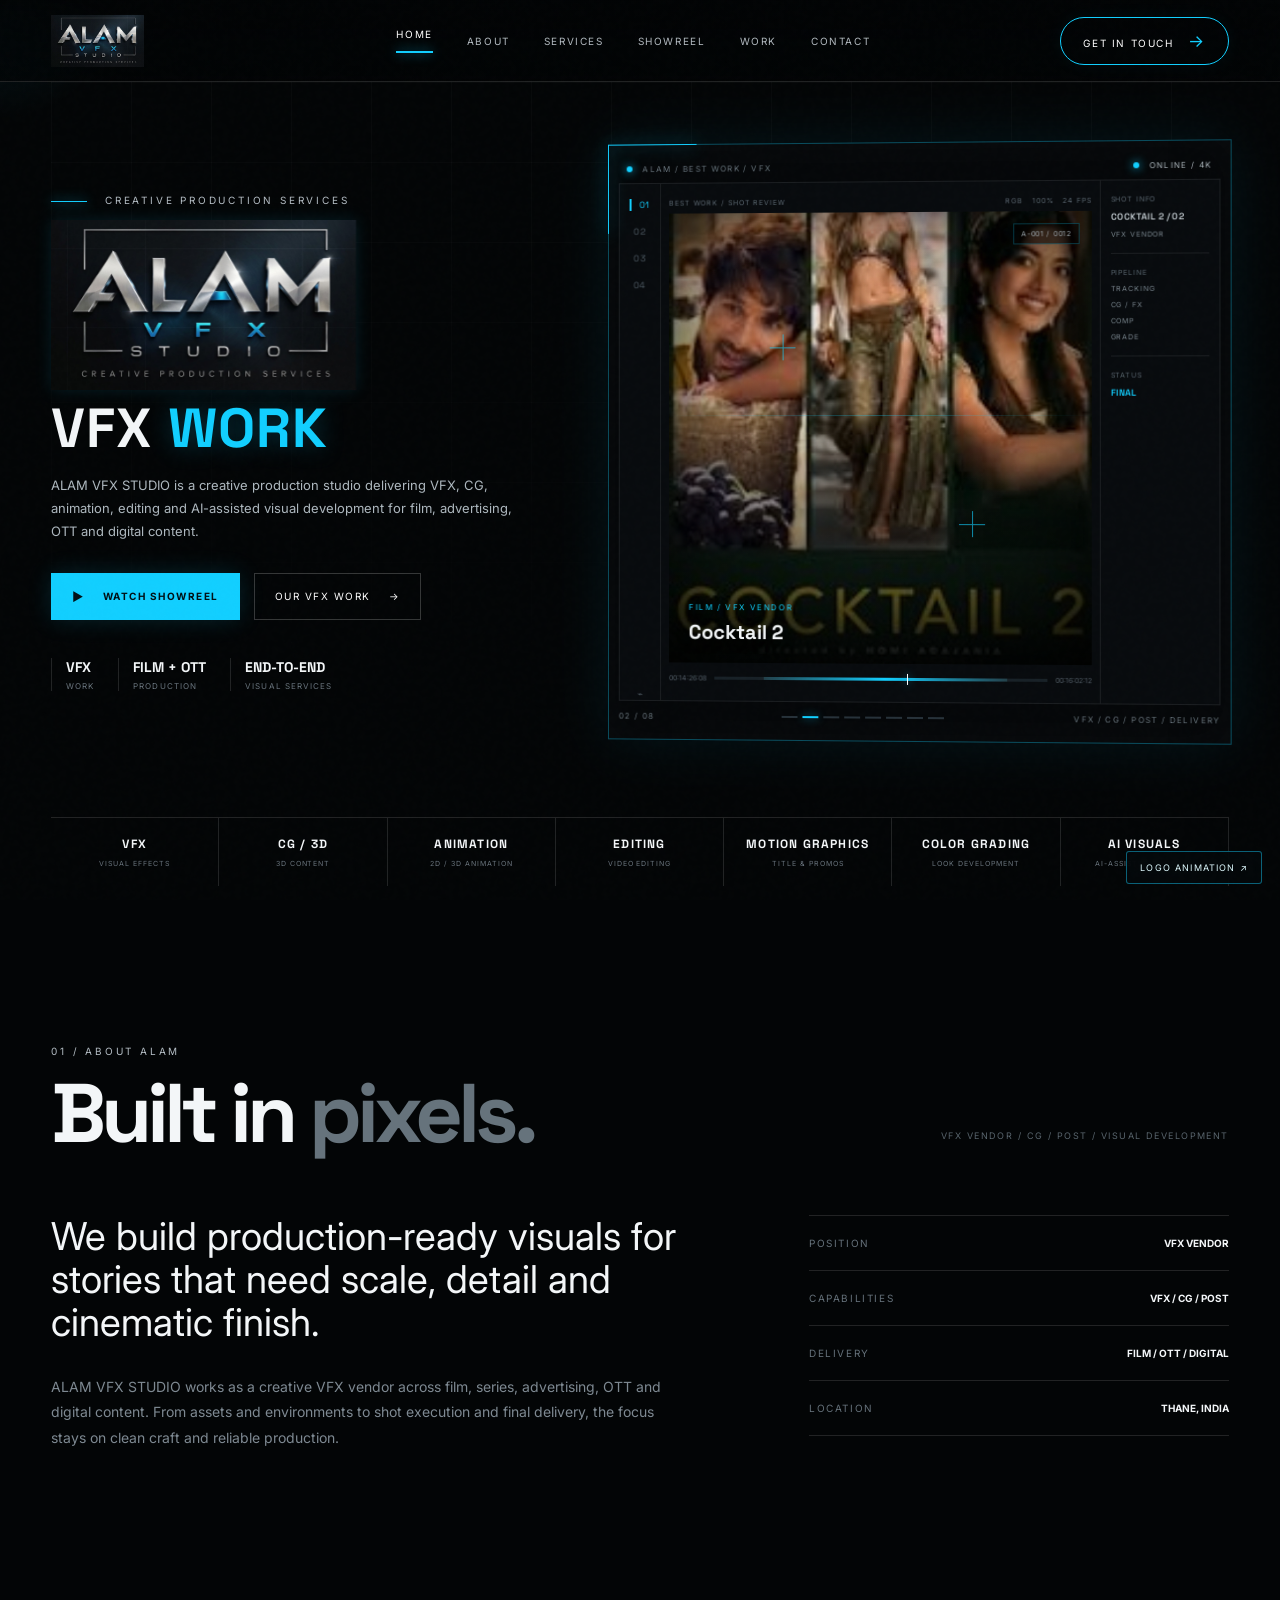
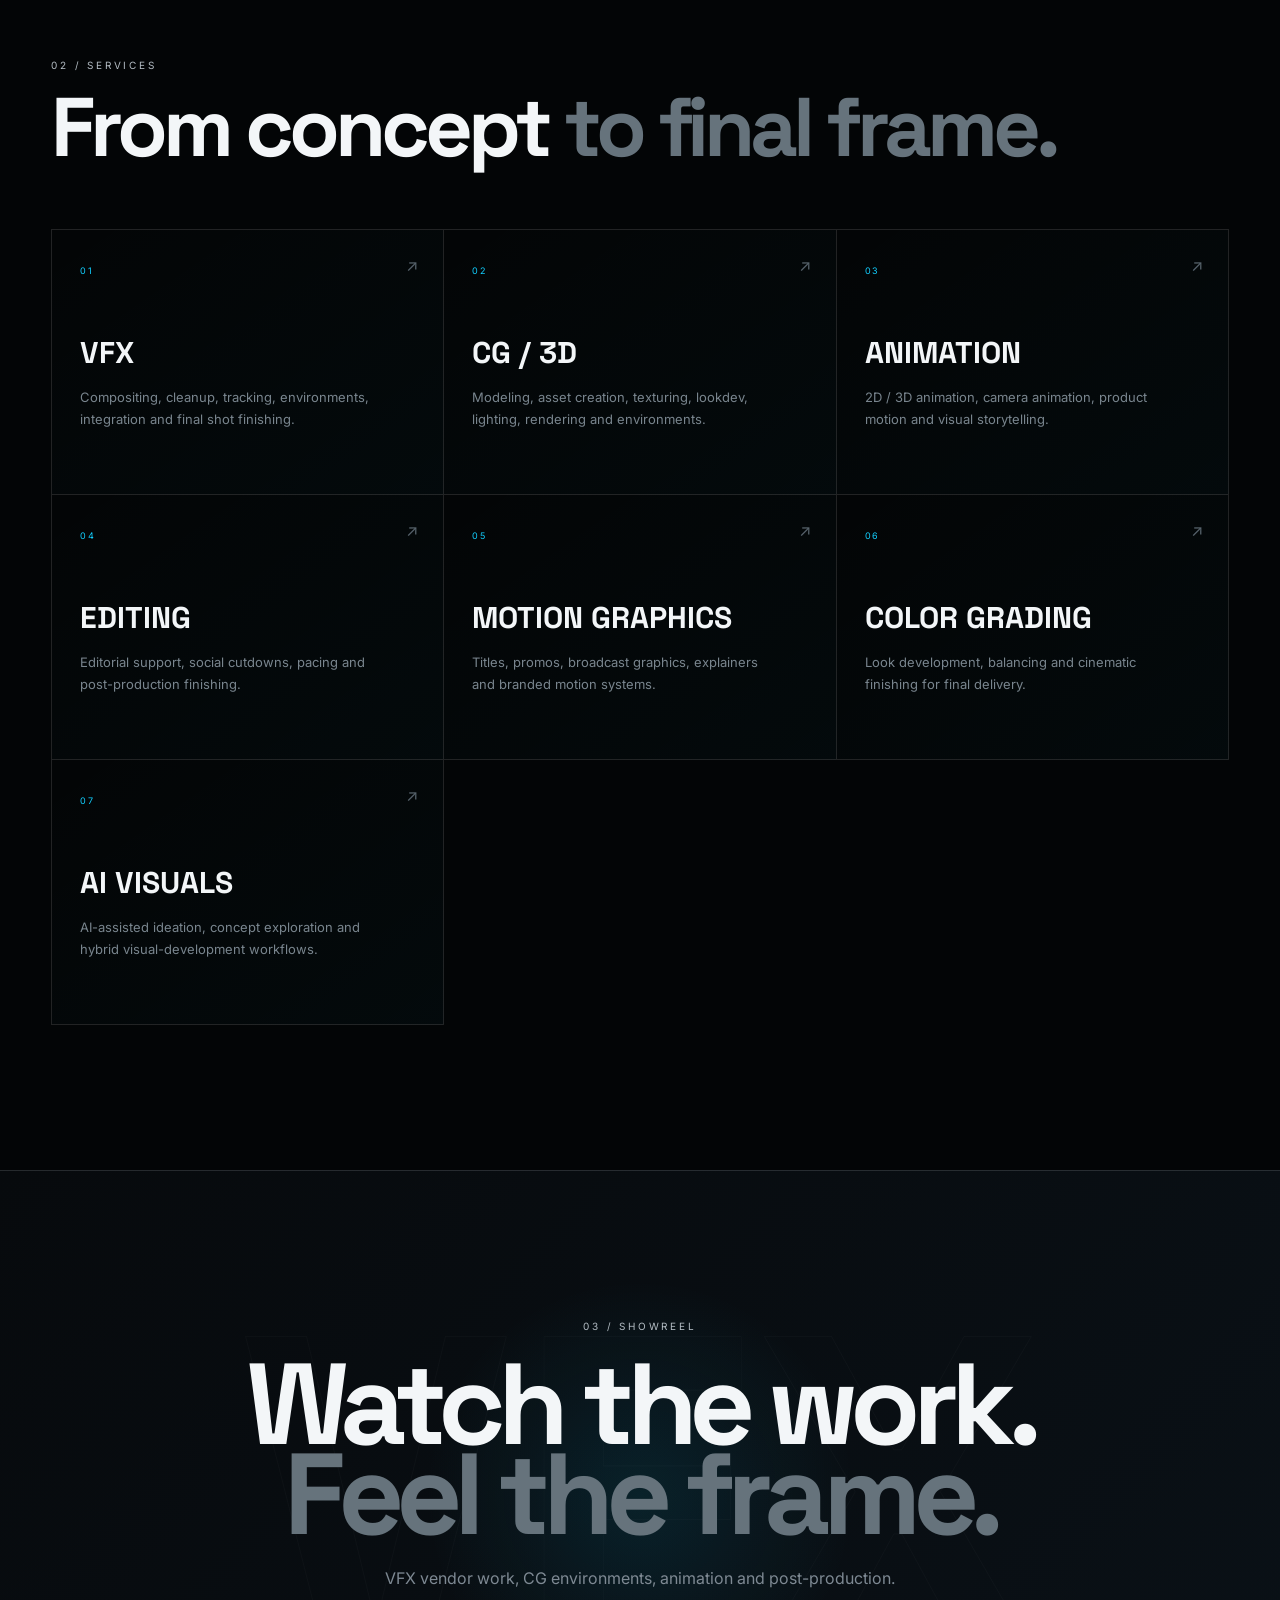
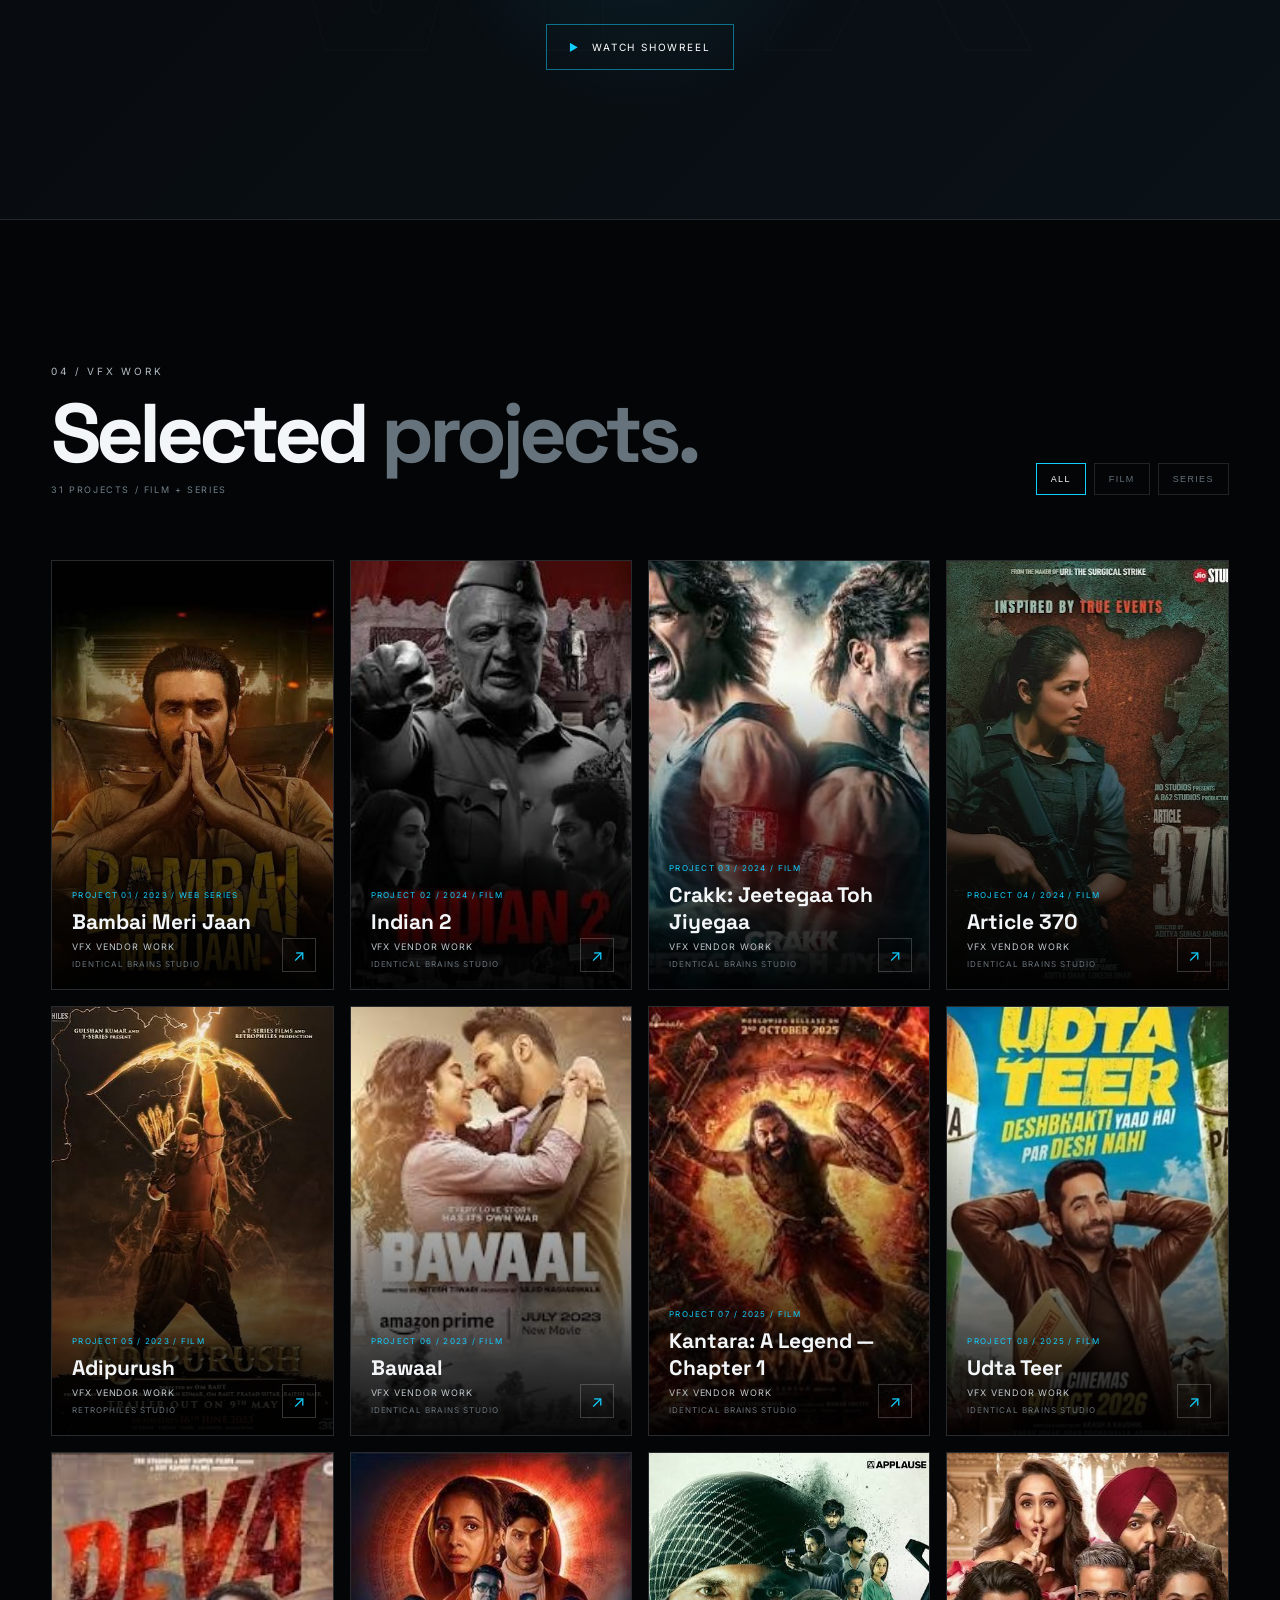
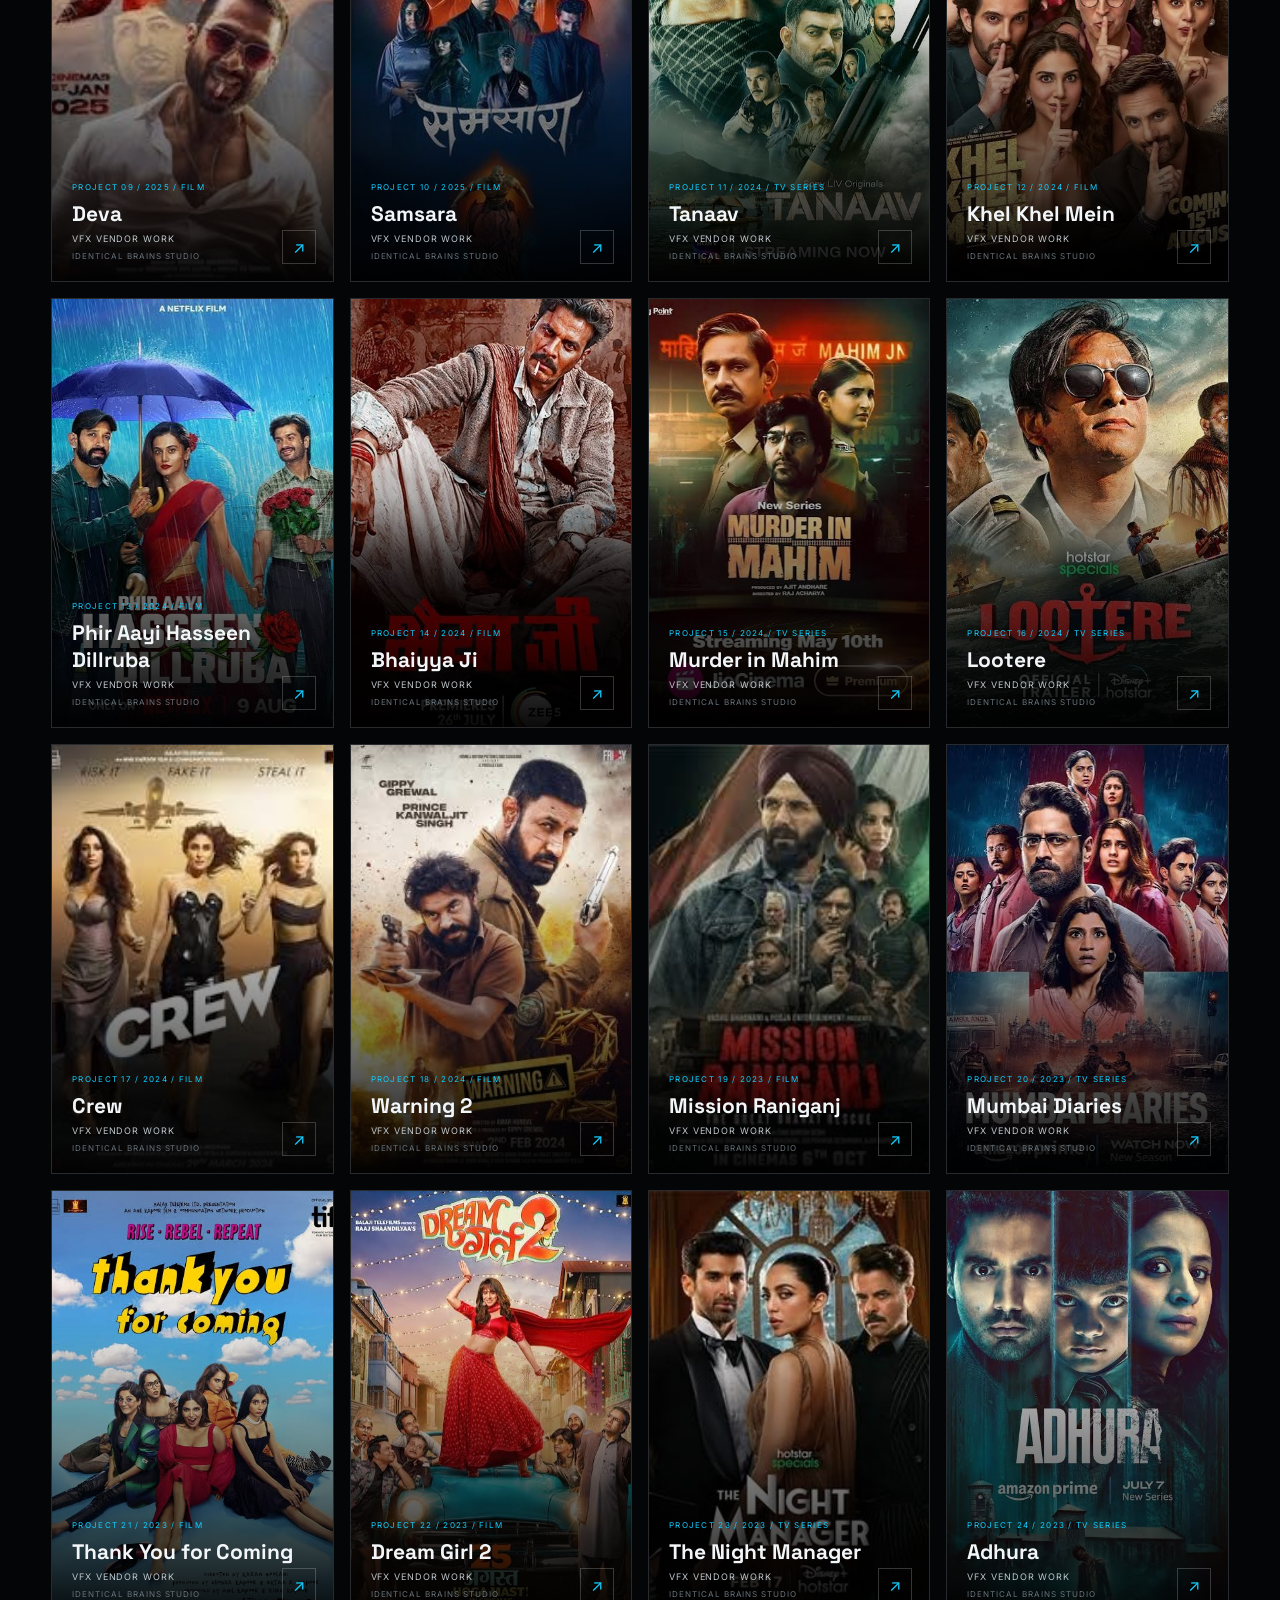
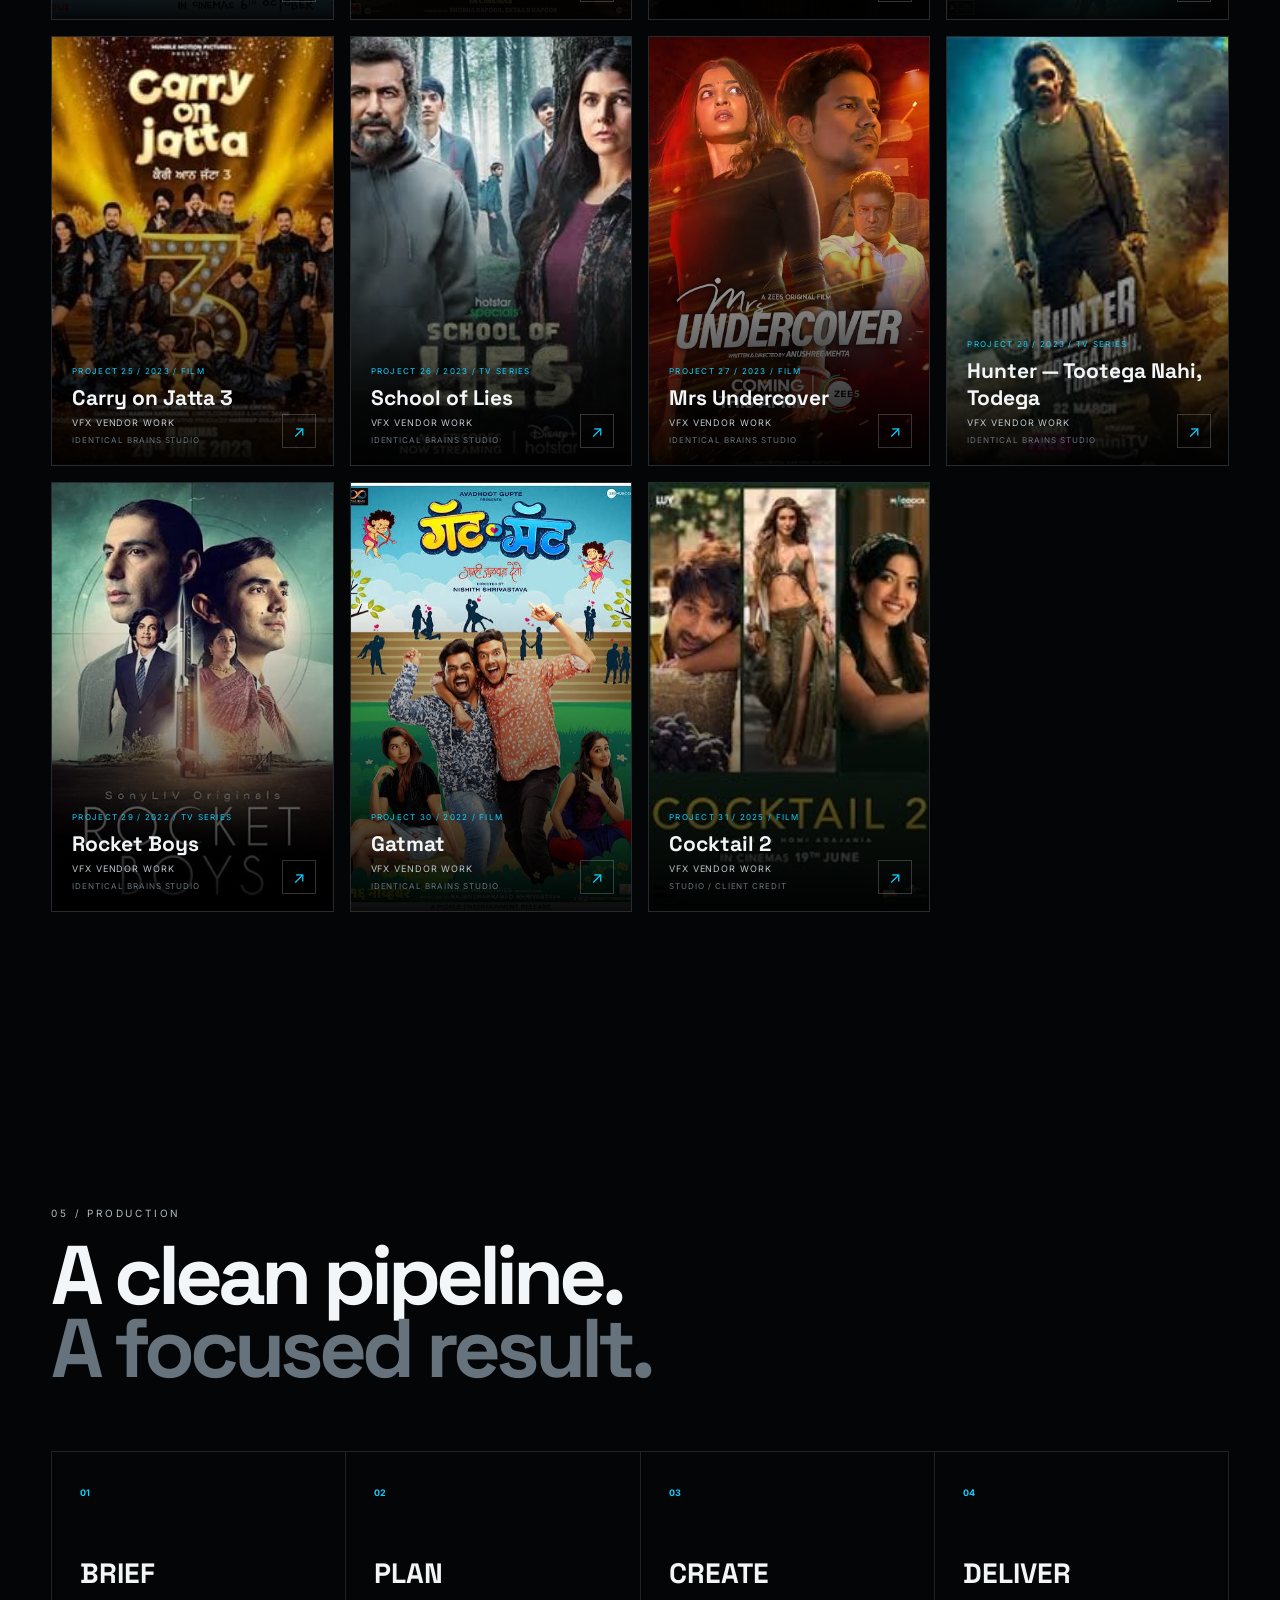
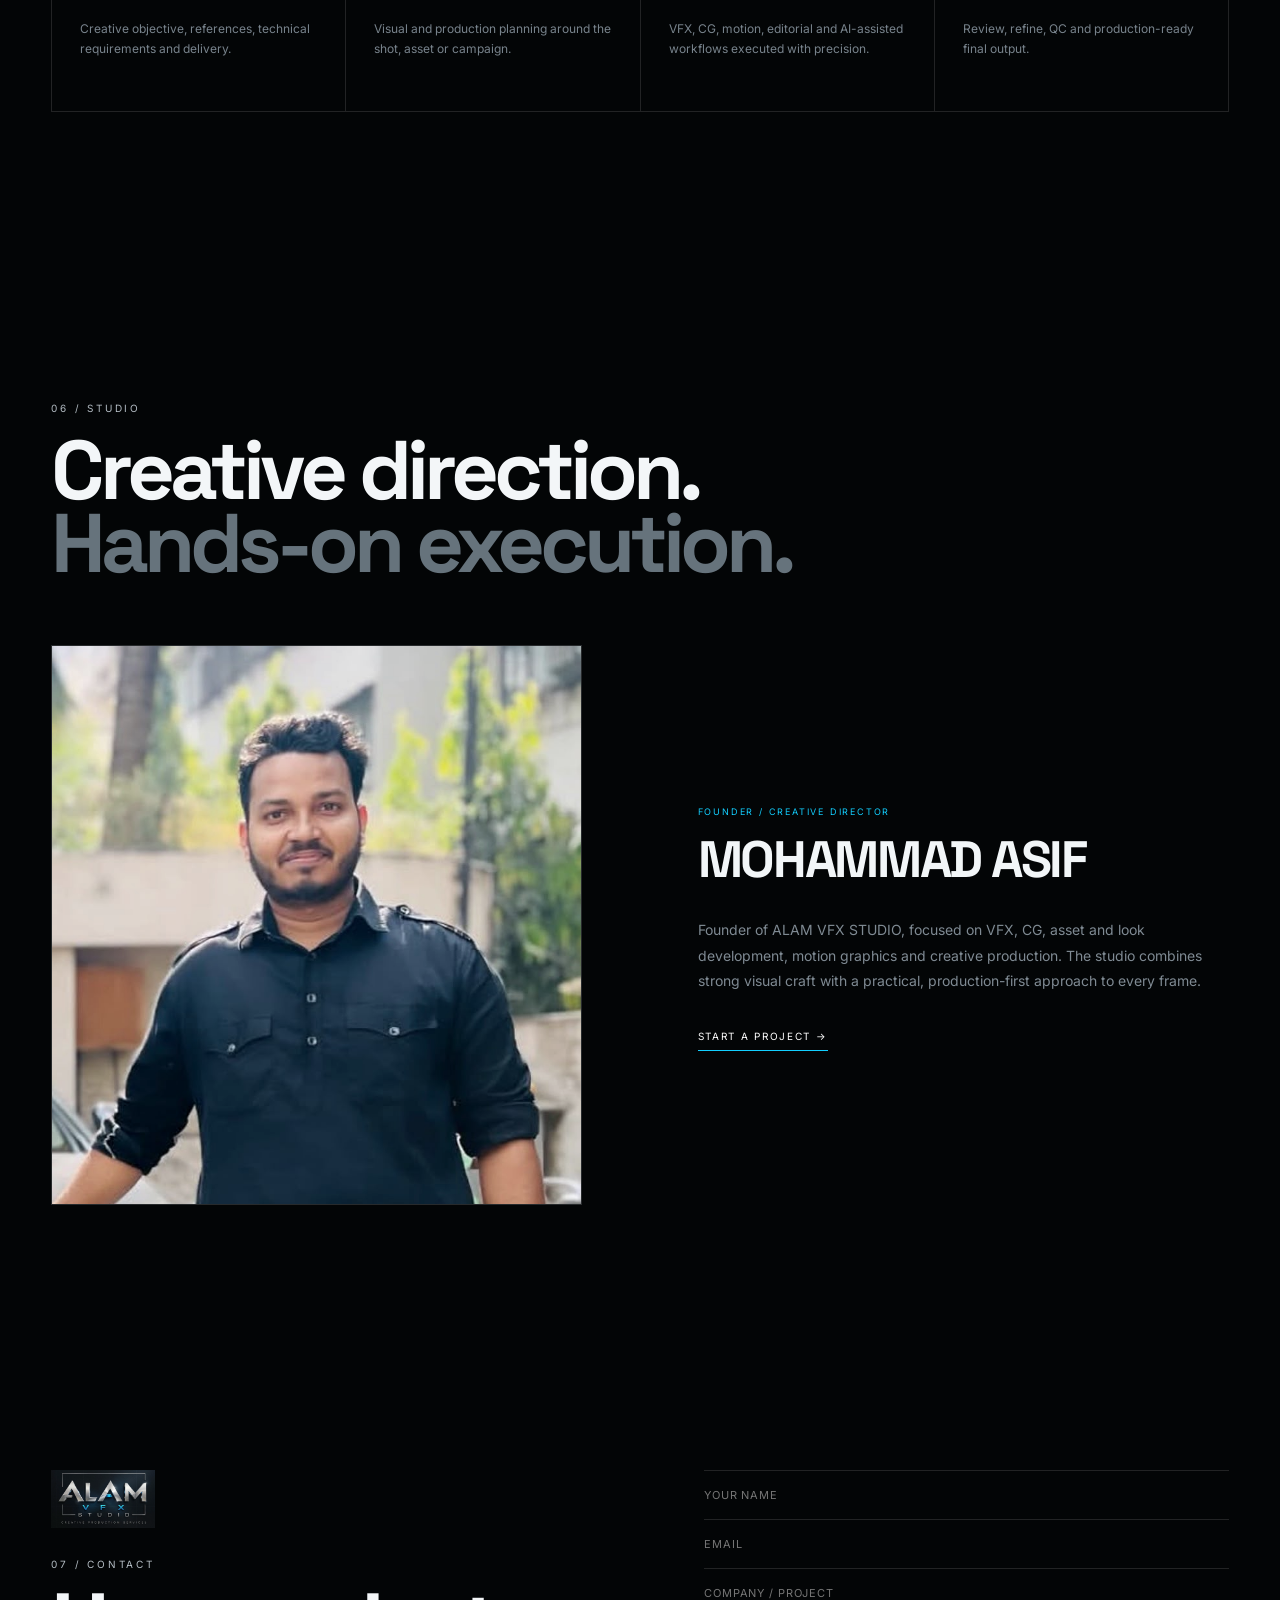
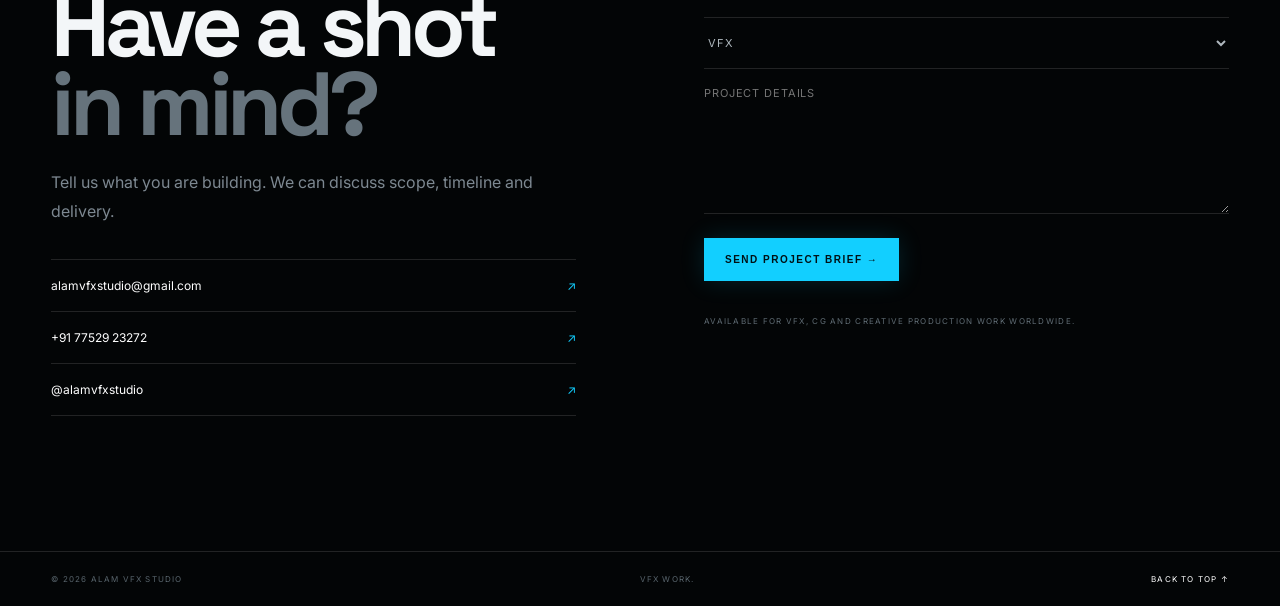
<file: index.html>
<!DOCTYPE html>
<html lang="en">
<head>
<meta charset="UTF-8">
<meta name="viewport" content="width=device-width, initial-scale=1.0">
<meta name="description" content="ALAM VFX STUDIO — VFX vendor work, CG, animation, motion graphics, editing and AI-assisted visual development.">
<meta name="theme-color" content="#05070a">
<title>ALAM VFX STUDIO — VFX Vendor Work</title>
<link rel="icon" href="assets/alam-vfx-studio-logo.png">
<link rel="preconnect" href="https://fonts.googleapis.com">
<link rel="preconnect" href="https://fonts.gstatic.com" crossorigin>
<link href="https://fonts.googleapis.com/css2?family=Inter:wght@400;500;600;700;800&family=Space+Grotesk:wght@400;500;600;700&display=swap" rel="stylesheet">
<link rel="stylesheet" href="style.css">
</head>
<body>
<div class="cursor-glow"></div>
<div class="grain"></div>

<header class="site-header">
  <a href="#home" class="brand"><img src="assets/alam-vfx-studio-logo.png" alt="ALAM VFX STUDIO"></a>
  <nav class="nav">
    <a class="active" href="#home">HOME</a>
    <a href="#about">ABOUT</a>
    <a href="#services">SERVICES</a>
    <a href="#showreel">SHOWREEL</a>
    <a href="#work">WORK</a>
    <a href="#contact">CONTACT</a>
  </nav>
  <a class="nav-cta" href="#contact">GET IN TOUCH <span>→</span></a>
  <button class="menu-toggle" aria-label="Open menu"><span></span><span></span></button>
</header>

<main>
<section id="home" class="hero">
  <div class="hero-grid"></div>

  <div class="hero-copy reveal">
    <div class="eyebrow"><span></span> CREATIVE PRODUCTION SERVICES</div>
    <img class="hero-logo" src="assets/alam-vfx-studio-logo.png" alt="ALAM VFX STUDIO">
    <div class="hero-title">VFX <span>WORK</span></div>
    <p class="hero-text">ALAM VFX STUDIO is a creative production studio delivering VFX, CG, animation, editing and AI-assisted visual development for film, advertising, OTT and digital content.</p>
    <div class="hero-actions">
      <a class="btn primary" href="https://drive.google.com/drive/folders/1FJQ-wUqGVi7DnCnQeOuR9DE9MM4ubmZq?usp=sharing" target="_blank" rel="noopener noreferrer"><span class="play">▶</span> WATCH SHOWREEL</a>
      <a class="btn ghost" href="#work">OUR VFX WORK <span>→</span></a>
    </div>
    <div class="hero-meta">
      <div><b>VFX</b><span>WORK</span></div>
      <div><b>FILM + OTT</b><span>PRODUCTION</span></div>
      <div><b>END-TO-END</b><span>VISUAL SERVICES</span></div>
    </div>
  </div>

  <div class="hero-screen reveal">
    <div class="screen-shell workstation">
      <div class="screen-top">
        <span><b class="studio-dot"></b> ALAM / BEST WORK / VFX</span>
        <span class="live"><i></i> ONLINE / 4K</span>
      </div>
      <div class="monitor-ui">
        <aside class="monitor-rail">
          <span class="rail-active">01</span><span>02</span><span>03</span><span>04</span>
          <span class="rail-spacer"></span><span>⌁</span>
        </aside>
        <div class="monitor-main">
          <div class="monitor-toolbar">
            <span>BEST WORK / SHOT REVIEW</span>
            <span>RGB&nbsp;&nbsp; 100%&nbsp;&nbsp; 24 FPS</span>
          </div>
          <div class="poster-stage">
            <img id="heroPoster" src="posters/bambai-meri-jaan.jpg" alt="ALAM VFX project">
            <div class="screen-vignette"></div>
            <div class="scan"></div>
            <div class="tracking reticle r1"></div><div class="tracking reticle r2"></div>
            <div class="poster-caption"><span id="heroType">FILM / VFX WORK</span><b id="heroTitle">Udta Teer</b></div>
            <div class="frame-tag">A-001 / 0012</div>
          </div>
          <div class="timeline">
            <span>00:14:26:08</span><div class="timeline-line"><i></i></div><span>00:16:02:12</span>
          </div>
        </div>
        <aside class="monitor-data">
          <span>SHOT INFO</span>
          <b id="monitorShot">UDTA TEER / 01</b>
          <small>VFX VENDOR</small>
          <hr>
          <span>PIPELINE</span>
          <small>TRACKING</small><small>CG / FX</small><small>COMP</small><small>GRADE</small>
          <hr>
          <span>STATUS</span><b class="status-ok">FINAL</b>
        </aside>
      </div>
      <div class="screen-bottom">
        <span id="heroCounter">01 / 10</span>
        <div class="screen-dots" id="heroDots"></div>
        <span>VFX / CG / POST / DELIVERY</span>
      </div>
    </div>
  </div>

  <div class="hero-services">
    <div><strong>VFX</strong><small>VISUAL EFFECTS</small></div>
    <div><strong>CG / 3D</strong><small>3D CONTENT</small></div>
    <div><strong>ANIMATION</strong><small>2D / 3D ANIMATION</small></div>
    <div><strong>EDITING</strong><small>VIDEO EDITING</small></div>
    <div><strong>MOTION GRAPHICS</strong><small>TITLE &amp; PROMOS</small></div>
    <div><strong>COLOR GRADING</strong><small>LOOK DEVELOPMENT</small></div>
    <div><strong>AI VISUALS</strong><small>AI-ASSISTED CONTENT</small></div>
  </div>
</section>

<section id="about" class="section about">
  <div class="section-head">
    <div><div class="section-no">01 / ABOUT ALAM</div><h2>Built in <span>pixels.</span></h2></div>
    <p class="section-note">VFX VENDOR / CG / POST / VISUAL DEVELOPMENT</p>
  </div>
  <div class="about-grid">
    <div class="about-lead">
      <p>We build production-ready visuals for stories that need scale, detail and cinematic finish.</p>
      <p class="muted">ALAM VFX STUDIO works as a creative VFX vendor across film, series, advertising, OTT and digital content. From assets and environments to shot execution and final delivery, the focus stays on clean craft and reliable production.</p>
    </div>
    <div class="about-facts">
      <div><span>POSITION</span><b>VFX VENDOR</b></div>
      <div><span>CAPABILITIES</span><b>VFX / CG / POST</b></div>
      <div><span>DELIVERY</span><b>FILM / OTT / DIGITAL</b></div>
      <div><span>LOCATION</span><b>THANE, INDIA</b></div>
    </div>
  </div>
</section>

<section id="services" class="section services">
  <div class="section-head">
    <div><div class="section-no">02 / SERVICES</div><h2>From concept <span>to final frame.</span></h2></div>
  </div>
  <div class="service-grid">
    <article class="service-card"><span>01</span><h3>VFX</h3><p>Compositing, cleanup, tracking, environments, integration and final shot finishing.</p><i>↗</i></article>
    <article class="service-card"><span>02</span><h3>CG / 3D</h3><p>Modeling, asset creation, texturing, lookdev, lighting, rendering and environments.</p><i>↗</i></article>
    <article class="service-card"><span>03</span><h3>ANIMATION</h3><p>2D / 3D animation, camera animation, product motion and visual storytelling.</p><i>↗</i></article>
    <article class="service-card"><span>04</span><h3>EDITING</h3><p>Editorial support, social cutdowns, pacing and post-production finishing.</p><i>↗</i></article>
    <article class="service-card"><span>05</span><h3>MOTION GRAPHICS</h3><p>Titles, promos, broadcast graphics, explainers and branded motion systems.</p><i>↗</i></article>
    <article class="service-card"><span>06</span><h3>COLOR GRADING</h3><p>Look development, balancing and cinematic finishing for final delivery.</p><i>↗</i></article>
    <article class="service-card"><span>07</span><h3>AI VISUALS</h3><p>AI-assisted ideation, concept exploration and hybrid visual-development workflows.</p><i>↗</i></article>
  </div>
</section>

<section id="showreel" class="section showreel">
  <div class="showreel-inner">
    <div class="section-no">03 / SHOWREEL</div>
    <h2>Watch the work.<br><span>Feel the frame.</span></h2>
    <p>VFX vendor work, CG environments, animation and post-production.</p>
    <a class="play-btn" href="https://drive.google.com/drive/folders/1FJQ-wUqGVi7DnCnQeOuR9DE9MM4ubmZq?usp=sharing" target="_blank" rel="noopener noreferrer"><span>▶</span> WATCH SHOWREEL</a>
  </div>
</section>

<section id="work" class="section work">
  <div class="section-head work-head">
    <div><div class="section-no">04 / VFX WORK</div><h2>Selected <span>projects.</span></h2><p class="project-count">31 PROJECTS / FILM + SERIES</p></div>
    <div class="filters">
      <button class="filter active" data-filter="all">ALL</button>
      <button class="filter" data-filter="film">FILM</button>
      <button class="filter" data-filter="series">SERIES</button>
    </div>
  </div>
  <div id="workGrid" class="work-grid"></div>
</section>

<section class="section process">
  <div class="section-head"><div><div class="section-no">05 / PRODUCTION</div><h2>A clean pipeline.<br><span>A focused result.</span></h2></div></div>
  <div class="process-grid">
    <div><b>01</b><h3>BRIEF</h3><p>Creative objective, references, technical requirements and delivery.</p></div>
    <div><b>02</b><h3>PLAN</h3><p>Visual and production planning around the shot, asset or campaign.</p></div>
    <div><b>03</b><h3>CREATE</h3><p>VFX, CG, motion, editorial and AI-assisted workflows executed with precision.</p></div>
    <div><b>04</b><h3>DELIVER</h3><p>Review, refine, QC and production-ready final output.</p></div>
  </div>
</section>

<section class="section founder">
  <div class="section-head"><div><div class="section-no">06 / STUDIO</div><h2>Creative direction.<br><span>Hands-on execution.</span></h2></div></div>
  <div class="founder-grid">
    <div class="founder-media"><img src="assets/founder.png" alt="ALAM VFX Studio founder"></div>
    <div class="founder-copy">
      <div class="role">FOUNDER / CREATIVE DIRECTOR</div>
      <h3 class="founder-name">MOHAMMAD ASIF</h3>
      <p>Founder of ALAM VFX STUDIO, focused on VFX, CG, asset and look development, motion graphics and creative production. The studio combines strong visual craft with a practical, production-first approach to every frame.</p>
      <a class="text-link" href="#contact">START A PROJECT →</a>
    </div>
  </div>
</section>

<section id="contact" class="contact">
  <div class="contact-inner">
    <div class="contact-copy">
      <img class="contact-logo" src="assets/alam-vfx-studio-logo.png" alt="ALAM VFX STUDIO">
      <div class="section-no">07 / CONTACT</div>
      <h2>Have a shot<br><span>in mind?</span></h2>
      <p>Tell us what you are building. We can discuss scope, timeline and delivery.</p>
      <div class="contact-links">
        <a href="mailto:alamvfxstudio@gmail.com">alamvfxstudio@gmail.com <span>↗</span></a>
        <a href="tel:+917752923272">+91 77529 23272 <span>↗</span></a>
        <a href="https://www.instagram.com/alamvfxstudio/" target="_blank" rel="noreferrer">@alamvfxstudio <span>↗</span></a>
      </div>
    </div>
    <form id="briefForm">
      <input name="name" placeholder="YOUR NAME" required>
      <input name="email" type="email" placeholder="EMAIL" required>
      <input name="company" placeholder="COMPANY / PROJECT">
      <select name="service" aria-label="Service">
        <option>VFX</option><option>CG / 3D</option><option>Animation</option><option>Editing</option><option>Motion Graphics</option><option>Color Grading</option><option>AI Visuals</option><option>Other</option>
      </select>
      <textarea name="brief" placeholder="PROJECT DETAILS" required></textarea>
      <button class="btn primary" type="submit">SEND PROJECT BRIEF →</button>
      <div class="contact-availability">AVAILABLE FOR VFX, CG AND CREATIVE PRODUCTION WORK WORLDWIDE.</div>
    </form>
  </div>
</section>
</main>

<footer><span>© <span id="year"></span> ALAM VFX STUDIO</span><span>VFX WORK.</span><a href="#home">BACK TO TOP ↑</a></footer>

<div class="modal" id="projectModal" aria-hidden="true">
  <div class="modal-box">
    <button class="modal-close" aria-label="Close">×</button>
    <img id="modalImage" alt="">
    <div class="modal-copy"><span id="modalMeta"></span><h2 id="modalTitle"></h2><p id="modalDescription"></p><b id="modalClient"></b></div>
  </div>
</div>

<script src="script.js"></script>

<a class="logo-animation-link" href="logo-animation.html" aria-label="View ALAM VFX logo animation">LOGO ANIMATION ↗</a>
</body>
</html>
</file>
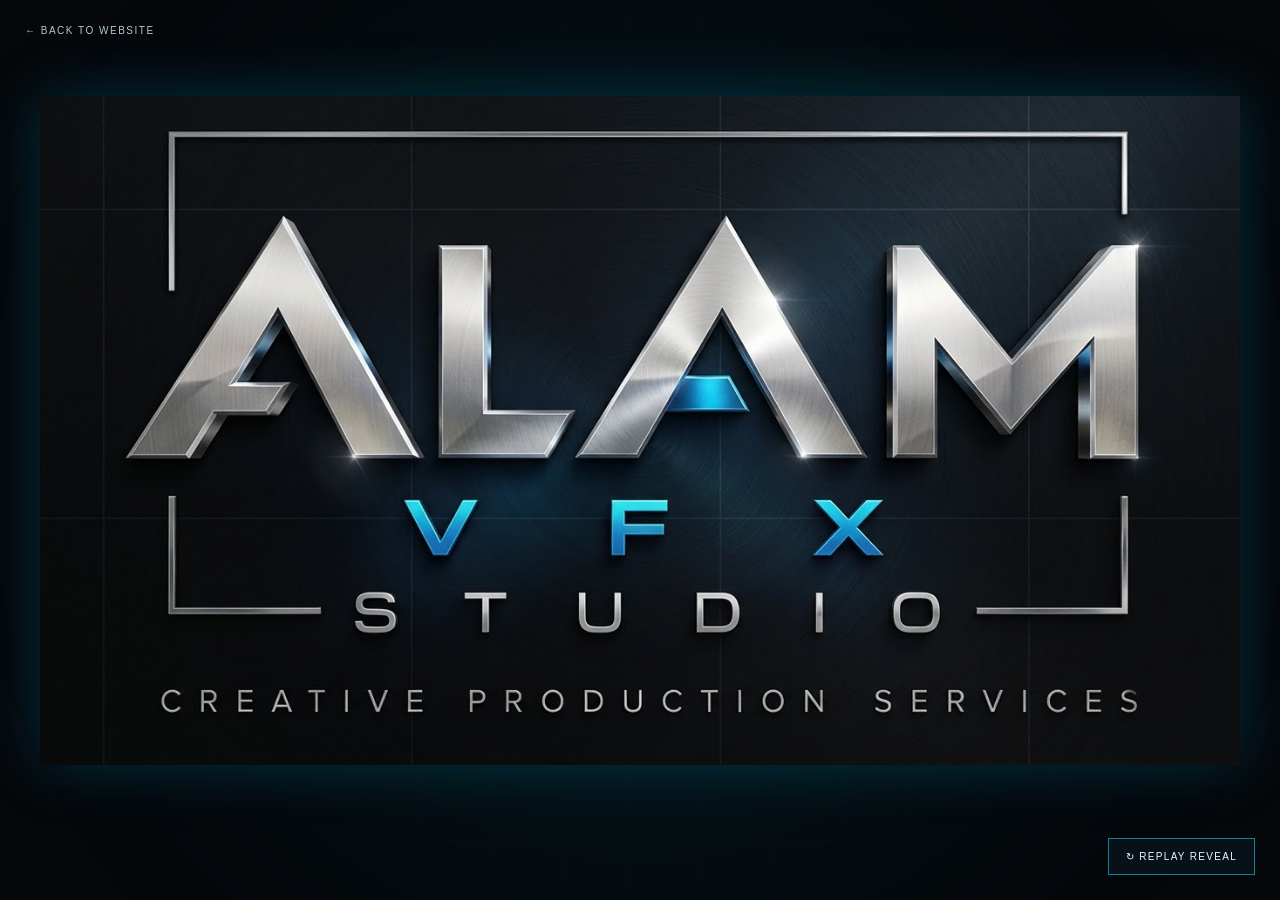
<file: logo-animation.html>
<!DOCTYPE html>
<html lang="en"><head><meta charset="UTF-8"><meta name="viewport" content="width=device-width, initial-scale=1"><meta name="theme-color" content="#05070a"><title>ALAM VFX STUDIO — Logo Reveal</title><style>
*{box-sizing:border-box}body{margin:0;min-height:100vh;display:grid;place-items:center;overflow:hidden;background:#05070a;color:#eef8fb;font-family:Arial,sans-serif}.backdrop{position:fixed;inset:0;background:linear-gradient(rgba(255,255,255,.035) 1px,transparent 1px),linear-gradient(90deg,rgba(255,255,255,.035) 1px,transparent 1px);background-size:70px 70px;mask-image:radial-gradient(ellipse at center,#000,transparent 78%)}.glow{position:fixed;width:min(70vw,800px);aspect-ratio:1;border-radius:50%;background:#00bfe9;filter:blur(150px);opacity:.09;animation:pulse 4s ease-in-out infinite}.stage{position:relative;width:min(94vw,1200px);text-align:center}.logo{display:block;width:100%;height:auto;opacity:0;transform:scale(.94) translateY(15px);animation:reveal 2.2s cubic-bezier(.16,1,.3,1) .25s forwards;filter:drop-shadow(0 0 30px rgba(0,195,255,.2))}.tag{margin-top:24px;font-size:clamp(9px,1.3vw,13px);letter-spacing:.42em;color:#b9c8ce;opacity:0;animation:fade .8s ease 1.6s forwards}.replay{position:fixed;bottom:25px;right:25px;border:1px solid #167e99;background:#071117;color:#eafaff;padding:12px 17px;letter-spacing:.13em;font-size:10px;cursor:pointer}.back{position:fixed;top:25px;left:25px;color:#b6c7ce;text-decoration:none;font-size:10px;letter-spacing:.15em}@keyframes reveal{0%{opacity:0;transform:scale(.94) translateY(15px);filter:brightness(.45) drop-shadow(0 0 0 rgba(0,195,255,0))}55%{opacity:1;filter:brightness(1.25) drop-shadow(0 0 34px rgba(0,195,255,.45))}100%{opacity:1;transform:scale(1) translateY(0);filter:brightness(1) drop-shadow(0 0 14px rgba(0,195,255,.16)}}@keyframes fade{to{opacity:1}}@keyframes pulse{50%{opacity:.16;transform:scale(1.12)}}@media(prefers-reduced-motion:reduce){*{animation:none!important;opacity:1!important;transform:none!important}}
</style></head><body><div class="backdrop"></div><div class="glow"></div><a class="back" href="index.html">← BACK TO WEBSITE</a><main class="stage" id="stage"><img class="logo" id="logo" src="assets/alam-vfx-studio-logo.png" alt="ALAM VFX STUDIO logo"><div class="tag">CREATIVE PRODUCTION SERVICES</div></main><button class="replay" onclick="replayAnimation()">↻ REPLAY REVEAL</button><script>function replayAnimation(){const stage=document.getElementById('stage');const clone=stage.cloneNode(true);stage.replaceWith(clone);clone.id='stage';}</script></body></html>
</file>
<file: style.css>
:root{--bg:#030506;--panel:#080c10;--text:#f3f6f8;--muted:#7d8992;--line:rgba(255,255,255,.12);--cyan:#12cfff;--max:1500px}
*{box-sizing:border-box}html{scroll-behavior:smooth}body{margin:0;background:var(--bg);color:var(--text);font-family:Inter,Arial,sans-serif;overflow-x:hidden}.grain{position:fixed;inset:0;z-index:50;pointer-events:none;opacity:.025;background-image:url("data:image/svg+xml,%3Csvg viewBox='0 0 180 180' xmlns='http://www.w3.org/2000/svg'%3E%3Cfilter id='n'%3E%3CfeTurbulence type='fractalNoise' baseFrequency='.8' numOctaves='3' stitchTiles='stitch'/%3E%3C/filter%3E%3Crect width='100%25' height='100%25' filter='url(%23n)' opacity='.6'/%3E%3C/svg%3E")}.cursor-glow{position:fixed;width:260px;height:260px;border-radius:50%;pointer-events:none;background:radial-gradient(circle,rgba(18,207,255,.09),transparent 65%);transform:translate(-50%,-50%);z-index:1;mix-blend-mode:screen}
.site-header{height:82px;position:fixed;top:0;left:0;right:0;z-index:20;display:flex;align-items:center;gap:40px;padding:0 4vw;background:linear-gradient(180deg,rgba(2,4,5,.94),rgba(2,4,5,.65));border-bottom:1px solid var(--line);backdrop-filter:blur(16px)}.brand{width:210px;height:64px;display:flex;align-items:center}.brand img{width:180px;height:auto;display:block}.nav{display:flex;align-items:center;justify-content:center;gap:34px;margin:auto}.nav a,.nav-cta{text-decoration:none;text-transform:uppercase;letter-spacing:.16em;font-size:10px;color:#b2bac0;transition:.25s}.nav a:hover,.nav a.active{color:#fff}.nav a.active:after{content:"";display:block;height:2px;background:var(--cyan);box-shadow:0 0 12px rgba(18,207,255,.7);margin-top:11px}.nav-cta{border:1px solid var(--cyan);border-radius:24px;padding:13px 22px;color:#fff;box-shadow:0 0 18px rgba(18,207,255,.05)}.nav-cta span{color:var(--cyan);font-size:17px;margin-left:10px}.menu-toggle{display:none;background:none;border:0}.menu-toggle span{display:block;width:24px;height:1px;background:#fff;margin:6px}
.hero{max-width:var(--max);min-height:100vh;margin:auto;padding:120px 4vw 0;position:relative;display:grid;grid-template-columns:minmax(0,.88fr) minmax(0,1.12fr);gap:5vw;align-items:center}.hero-grid{position:absolute;inset:82px 4vw 0;background:linear-gradient(rgba(255,255,255,.025) 1px,transparent 1px),linear-gradient(90deg,rgba(255,255,255,.025) 1px,transparent 1px);background-size:80px 80px;mask-image:linear-gradient(to bottom,#000,transparent 88%);pointer-events:none}.hero-copy,.hero-screen{position:relative;z-index:2}.eyebrow,.section-no{font-size:10px;letter-spacing:.28em;color:#b4bdc4;text-transform:uppercase}.eyebrow span{display:inline-block;width:36px;height:1px;background:var(--cyan);vertical-align:middle;margin-right:12px;box-shadow:0 0 12px var(--cyan)}.hero-logo{width:min(520px,92%);display:block;margin:24px 0 20px}.hero-title{font-family:"Space Grotesk";font-size:clamp(34px,4.3vw,68px);font-weight:700;letter-spacing:.02em;line-height:.95;margin-bottom:20px}.hero-title span{color:var(--cyan);text-shadow:0 0 24px rgba(18,207,255,.25)}.hero-text{max-width:620px;color:#aeb8bf;line-height:1.75;font-size:13px}.hero-actions{display:flex;gap:14px;margin:30px 0}.btn{display:inline-flex;gap:18px;align-items:center;justify-content:center;text-decoration:none;text-transform:uppercase;letter-spacing:.15em;font-size:10px;padding:15px 20px;border:1px solid rgba(255,255,255,.2);color:#fff;cursor:pointer;background:transparent}.btn.primary{background:var(--cyan);border-color:var(--cyan);color:#001116;font-weight:700;box-shadow:0 0 24px rgba(18,207,255,.15)}.btn.ghost:hover{border-color:var(--cyan);box-shadow:0 0 18px rgba(18,207,255,.12)}.play{font-size:12px}.hero-meta{display:flex;gap:24px;margin-top:38px}.hero-meta div{display:flex;flex-direction:column;border-left:1px solid var(--line);padding-left:14px}.hero-meta b{font-family:"Space Grotesk";font-size:14px}.hero-meta span{font-size:8px;color:#69747d;letter-spacing:.13em;margin-top:5px}
.hero-screen{height:min(600px,68vh);min-height:440px}.screen-shell{height:100%;border:1px solid rgba(18,207,255,.34);background:#05080a;box-shadow:0 0 50px rgba(18,207,255,.06),inset 0 0 50px rgba(18,207,255,.04);padding:12px;position:relative;transform:perspective(1200px) rotateY(-2deg)}.screen-shell:before,.screen-shell:after{content:"";position:absolute;background:var(--cyan);box-shadow:0 0 18px var(--cyan);z-index:5}.screen-shell:before{width:90px;height:1px;left:-1px;top:-1px}.screen-shell:after{height:90px;width:1px;left:-1px;top:-1px}.screen-top,.screen-bottom{height:30px;display:flex;align-items:center;justify-content:space-between;color:#68747c;font-size:8px;letter-spacing:.17em}.live{color:#aab4ba}.live i{display:inline-block;width:6px;height:6px;border-radius:50%;background:var(--cyan);margin-right:6px;box-shadow:0 0 10px var(--cyan)}.poster-stage{position:relative;height:calc(100% - 60px);overflow:hidden;background:#0a0d10}.poster-stage img{position:absolute;inset:0;width:100%;height:100%;object-fit:cover;transition:opacity .5s,transform 1s}.poster-stage img.fade{opacity:0}.poster-stage:after{content:"";position:absolute;inset:0;background:linear-gradient(180deg,rgba(0,0,0,.08),transparent 42%,rgba(0,0,0,.85)),linear-gradient(90deg,rgba(0,0,0,.22),transparent 45%,rgba(0,0,0,.25))}.screen-vignette{position:absolute;inset:0;z-index:2;box-shadow:inset 0 0 90px rgba(0,0,0,.8);pointer-events:none}.scan{position:absolute;left:0;right:0;top:45%;height:1px;background:linear-gradient(90deg,transparent,var(--cyan),transparent);opacity:.3;z-index:4;animation:scan 4s ease-in-out infinite}.poster-caption{position:absolute;left:26px;bottom:25px;z-index:5;display:flex;flex-direction:column;gap:7px;text-shadow:0 2px 12px #000}.poster-caption span{font-size:8px;letter-spacing:.2em;color:var(--cyan)}.poster-caption b{font-family:"Space Grotesk";font-size:25px}.screen-dots{display:flex;gap:5px}.screen-dots i{width:16px;height:2px;background:#27323a}.screen-dots i.active{background:var(--cyan);box-shadow:0 0 8px rgba(18,207,255,.6)}
.hero-services{grid-column:1/-1;display:grid;grid-template-columns:repeat(7,1fr);border-top:1px solid var(--line);margin-top:-2vh}.hero-services>div{padding:18px 12px;border-right:1px solid var(--line);text-align:center}.hero-services strong{display:block;font-family:"Space Grotesk";font-size:12px;letter-spacing:.1em}.hero-services small{color:#68737c;font-size:7px;letter-spacing:.14em;display:block;margin-top:7px}
.section{max-width:var(--max);margin:auto;padding:145px 4vw}.section-head{display:flex;justify-content:space-between;align-items:end;margin-bottom:65px}.section-head h2,.contact h2{font-family:"Space Grotesk";font-size:clamp(52px,6.5vw,92px);line-height:.88;letter-spacing:-.06em;margin:20px 0 0}.section-head h2 span,.contact h2 span,.showreel h2 span{color:#66737c}.section-note{font-size:9px;color:#59656d;letter-spacing:.16em}.about-grid{display:grid;grid-template-columns:1.5fr 1fr;gap:10vw}.about-lead p:first-child{font-size:clamp(28px,3vw,46px);line-height:1.12;max-width:760px;margin:0 0 30px}.muted{color:#7e8992;line-height:1.8;max-width:700px;font-size:14px}.about-facts{border-top:1px solid var(--line)}.about-facts div{display:flex;justify-content:space-between;padding:21px 0;border-bottom:1px solid var(--line);font-size:10px}.about-facts span{color:#65717a;letter-spacing:.16em}.about-facts b{font-size:10px}
.services{padding-top:50px}.service-grid{display:grid;grid-template-columns:repeat(3,1fr);border-top:1px solid var(--line);border-left:1px solid var(--line)}.service-card{min-height:265px;padding:28px;border-right:1px solid var(--line);border-bottom:1px solid var(--line);position:relative;transition:.35s;background:linear-gradient(145deg,transparent,rgba(18,207,255,.025))}.service-card:hover{background:rgba(18,207,255,.05);transform:translateY(-4px);border-color:rgba(18,207,255,.35)}.service-card>span{color:var(--cyan);font-size:9px;letter-spacing:.18em}.service-card h3{font-family:"Space Grotesk";font-size:30px;margin:55px 0 14px}.service-card p{color:#79858e;line-height:1.7;font-size:13px;max-width:310px}.service-card i{position:absolute;right:25px;top:25px;color:#56626b;font-style:normal}
.showreel{min-height:650px;display:grid;place-items:center;text-align:center;background:radial-gradient(circle at center,rgba(18,207,255,.1),transparent 30%),linear-gradient(135deg,#070a0d,#0a1117);border-top:1px solid var(--line);border-bottom:1px solid var(--line);position:relative;overflow:hidden}.showreel:before{content:"VFX";position:absolute;font-family:"Space Grotesk";font-size:35vw;font-weight:800;color:transparent;-webkit-text-stroke:1px rgba(255,255,255,.025);white-space:nowrap}.showreel-inner{position:relative;z-index:2}.showreel h2{font-family:"Space Grotesk";font-size:clamp(70px,9vw,145px);line-height:.78;letter-spacing:-.07em;margin:28px 0}.showreel p{color:#7e8993}.play-btn{display:inline-flex;gap:12px;align-items:center;color:#fff;text-decoration:none;border:1px solid rgba(18,207,255,.5);padding:16px 22px;margin-top:20px;font-size:10px;letter-spacing:.18em}.play-btn span{color:var(--cyan)}
.work{padding-bottom:150px}.filters{display:flex;gap:8px}.filter{background:none;color:#66727b;border:1px solid var(--line);padding:10px 14px;font-size:9px;text-transform:uppercase;letter-spacing:.15em;cursor:pointer}.filter.active,.filter:hover{color:#fff;border-color:var(--cyan)}.work-grid{display:grid;grid-template-columns:repeat(4,1fr);gap:16px}.work-card{position:relative;height:430px;background:#0a0d11;border:1px solid var(--line);overflow:hidden;cursor:pointer;transition:.35s}.work-card:hover{transform:translateY(-6px);border-color:rgba(18,207,255,.4)}.poster{height:100%;position:relative;overflow:hidden}.poster img{width:100%;height:100%;object-fit:cover;transition:.6s}.work-card:hover .poster img{transform:scale(1.06)}.work-overlay{position:absolute;inset:0;background:linear-gradient(transparent 28%,rgba(0,0,0,.96));display:flex;flex-direction:column;justify-content:end;padding:20px}.work-year{font-size:8px;color:var(--cyan);letter-spacing:.16em}.work-overlay h3{font-family:"Space Grotesk";font-size:21px;margin:6px 0}.work-overlay p{font-size:9px;color:#c0c8cd;margin:0;text-transform:uppercase;letter-spacing:.1em}.work-overlay .client{margin-top:7px;color:#68737b;font-size:8px;text-transform:uppercase;letter-spacing:.12em}.work-arrow{position:absolute;right:17px;bottom:17px;border:1px solid rgba(255,255,255,.2);width:34px;height:34px;display:grid;place-items:center;color:var(--cyan)}.poster-fallback{height:100%;display:grid;place-items:center;color:#ddd;text-align:center;padding:20px}
.process-grid{display:grid;grid-template-columns:repeat(4,1fr);border-top:1px solid var(--line);border-left:1px solid var(--line)}.process-grid>div{min-height:260px;padding:28px;border-right:1px solid var(--line);border-bottom:1px solid var(--line)}.process-grid b{font-size:9px;color:var(--cyan)}.process-grid h3{font-family:"Space Grotesk";font-size:28px;margin-top:55px}.process-grid p{color:#78838c;line-height:1.7;font-size:12px}
.founder-grid{display:grid;grid-template-columns:1fr 1fr;gap:9vw;align-items:center}.founder-media{height:560px;overflow:hidden;border:1px solid var(--line);background:#090c0f}.founder-media img{width:100%;height:100%;object-fit:cover;object-position:center 20%;filter:saturate(.75) contrast(1.05)}.role{font-size:9px;color:var(--cyan);letter-spacing:.2em}.founder-copy p{color:#7f8a93;line-height:1.85;font-size:14px;max-width:550px;margin:30px 0}.text-link{color:#fff;text-decoration:none;font-size:10px;letter-spacing:.17em;border-bottom:1px solid var(--cyan);padding-bottom:8px}
.contact{padding-top:120px;padding-bottom:35px}.contact-inner{display:grid;grid-template-columns:1fr 1fr;gap:10vw;padding-bottom:100px}.contact h2{font-size:clamp(62px,8vw,115px)}.contact-inner>div>p{color:#7d8891;max-width:480px;line-height:1.8;margin:30px 0}.contact-links{border-top:1px solid var(--line)}.contact-links a{display:flex;justify-content:space-between;padding:20px 0;border-bottom:1px solid var(--line);color:#fff;text-decoration:none;font-size:12px}.contact-links a span{color:var(--cyan)}form{border-top:1px solid var(--line)}form input,form select,form textarea{width:100%;background:transparent;border:0;border-bottom:1px solid var(--line);color:#fff;padding:17px 0;font:12px Inter;outline:none}form input:focus,form select:focus,form textarea:focus{border-color:var(--cyan)}form select{color:#aeb7bd}form select option{background:#080c10;color:#fff}form textarea{min-height:150px;resize:vertical}form .btn{margin-top:20px}
footer{max-width:var(--max);margin:auto;padding:22px 4vw;border-top:1px solid var(--line);display:flex;justify-content:space-between;color:#59656d;font-size:8px;letter-spacing:.15em}footer a{color:#fff;text-decoration:none}
.modal{position:fixed;inset:0;background:rgba(0,0,0,.86);backdrop-filter:blur(12px);display:none;place-items:center;padding:30px;z-index:100}.modal.open{display:grid}.modal-box{width:min(1050px,95vw);max-height:90vh;overflow:auto;background:#080c10;border:1px solid rgba(18,207,255,.35);display:grid;grid-template-columns:1fr 1fr;position:relative}.modal-box>img{width:100%;height:620px;object-fit:cover}.modal-copy{padding:55px 40px}.modal-copy>span{font-size:9px;color:var(--cyan);letter-spacing:.15em}.modal-copy h2{font-family:"Space Grotesk";font-size:48px;line-height:.95}.modal-copy p{color:#7d8891;line-height:1.8}.modal-copy b{font-size:9px;color:#68747c;text-transform:uppercase;letter-spacing:.12em}.modal-close{position:absolute;right:14px;top:10px;background:none;border:0;color:#fff;font-size:30px;z-index:3;cursor:pointer}
.reveal{opacity:0;transform:translateY(18px);transition:.7s ease}.reveal.visible{opacity:1;transform:none}@keyframes scan{0%,100%{transform:translateY(-150px);opacity:0}45%,55%{opacity:.35}50%{transform:translateY(150px)}}@media(max-width:1050px){.nav{gap:18px}.hero{grid-template-columns:1fr}.hero-screen{height:520px}.hero-services{grid-template-columns:repeat(4,1fr)}.work-grid{grid-template-columns:repeat(3,1fr)}.service-grid{grid-template-columns:repeat(2,1fr)}.founder-grid,.contact-inner{grid-template-columns:1fr}.founder-media{height:500px}.process-grid{grid-template-columns:repeat(2,1fr)}}@media(max-width:760px){.site-header{height:70px;padding:0 5vw}.brand{width:145px}.brand img{width:140px}.nav{position:absolute;top:70px;left:0;right:0;display:none;flex-direction:column;align-items:flex-start;padding:25px 5vw;background:rgba(3,5,6,.97);border-bottom:1px solid var(--line)}.nav.open{display:flex}.nav-cta{display:none}.menu-toggle{display:block;margin-left:auto}.hero{padding:105px 5vw 0;gap:30px}.hero-logo{width:90%;margin-top:20px}.hero-title{font-size:42px}.hero-actions{flex-direction:column}.hero-actions .btn{width:100%}.hero-meta{gap:12px;flex-wrap:wrap}.hero-screen{height:58vh;min-height:360px}.screen-shell{transform:none}.hero-services{grid-template-columns:repeat(2,1fr);margin-top:25px}.hero-services>div{padding:15px 8px}.section{padding:95px 5vw}.section-head{display:block;margin-bottom:45px}.section-note{margin-top:20px}.about-grid{grid-template-columns:1fr;gap:45px}.service-grid{grid-template-columns:1fr}.work-grid{grid-template-columns:repeat(2,1fr);gap:10px}.work-card{height:330px}.process-grid{grid-template-columns:1fr}.contact{padding-left:5vw;padding-right:5vw}.contact-inner{gap:55px}.modal-box{grid-template-columns:1fr}.modal-box>img{height:420px}.modal-copy{padding:35px 25px}footer{padding:20px 5vw;gap:15px;flex-wrap:wrap}}@media(max-width:480px){.work-grid{grid-template-columns:1fr}.work-card{height:450px}.hero-screen{height:420px}.hero-services{grid-template-columns:1fr 1fr}.section-head h2,.contact h2{font-size:54px}}

/* VFX workstation monitor */
.workstation{padding:10px!important;background:#050709;box-shadow:0 0 55px rgba(18,207,255,.08),inset 0 0 45px rgba(255,255,255,.02)}
.workstation .screen-top{height:28px;padding:0 8px}
.studio-dot{display:inline-block;width:6px;height:6px;border-radius:50%;background:var(--cyan);box-shadow:0 0 10px var(--cyan);margin-right:7px}
.monitor-ui{height:calc(100% - 56px);display:grid;grid-template-columns:42px 1fr 118px;border:1px solid rgba(255,255,255,.08);background:#080b0e}
.monitor-rail{border-right:1px solid rgba(255,255,255,.08);display:flex;align-items:center;flex-direction:column;gap:15px;padding-top:15px;color:#4e5a63;font:9px "Space Grotesk";letter-spacing:.1em}
.monitor-rail .rail-active{color:var(--cyan);border-left:2px solid var(--cyan);padding-left:8px}
.monitor-rail .rail-spacer{flex:1}
.monitor-main{min-width:0;padding:8px}
.monitor-toolbar{height:22px;display:flex;justify-content:space-between;align-items:center;color:#59656e;font-size:7px;letter-spacing:.13em}
.monitor-main .poster-stage{height:calc(100% - 52px)}
.monitor-data{border-left:1px solid rgba(255,255,255,.08);padding:14px 10px;display:flex;flex-direction:column;gap:7px;color:#56626b;font-size:7px;letter-spacing:.12em}
.monitor-data b{color:#c7d0d5;font:600 9px "Space Grotesk";letter-spacing:.05em;word-break:break-word}
.monitor-data small{font-size:7px;color:#77838b}
.monitor-data hr{width:100%;border:0;border-top:1px solid rgba(255,255,255,.08);margin:7px 0}
.status-ok{color:var(--cyan)!important}
.timeline{height:30px;display:flex;gap:8px;align-items:center;color:#505b64;font-size:7px}
.timeline-line{height:3px;flex:1;background:#182127;position:relative}
.timeline-line:before{content:"";position:absolute;left:15%;right:12%;top:0;height:100%;background:linear-gradient(90deg,#23404a,var(--cyan),#23404a)}
.timeline-line i{position:absolute;left:58%;top:-4px;width:1px;height:11px;background:#fff;box-shadow:0 0 8px var(--cyan)}
.frame-tag{position:absolute;right:12px;top:12px;z-index:6;padding:5px 7px;background:rgba(0,0,0,.55);border:1px solid rgba(18,207,255,.25);color:#9da8ae;font-size:7px;letter-spacing:.1em}
.reticle{position:absolute;width:26px;height:26px;z-index:5;opacity:.65}
.reticle:before,.reticle:after{content:"";position:absolute;background:var(--cyan)}
.reticle:before{width:100%;height:1px;top:50%;left:0}.reticle:after{height:100%;width:1px;left:50%;top:0}
.r1{left:24%;top:27%}.r2{right:25%;bottom:28%}
.workstation .poster-caption{left:20px;bottom:18px}
.workstation .poster-caption b{font-size:20px}
@media(max-width:760px){.monitor-ui{grid-template-columns:30px 1fr}.monitor-data{display:none}.monitor-rail{gap:11px}.monitor-main{padding:5px}.workstation .poster-caption b{font-size:17px}}


/* FINAL ALAM VFX HERO CLEANUP */
.site-header .brand{width:150px;height:54px;flex:0 0 150px}
.site-header .brand img{width:138px;max-height:50px;object-fit:contain;object-position:left center;mix-blend-mode:screen}
.hero-copy{padding-top:8px}
.hero-logo{width:min(390px,72%);max-height:220px;object-fit:contain;object-position:left center;margin:18px 0 16px;mix-blend-mode:screen}
.hero-title{margin-top:4px}
.hero-text{max-width:570px}
.hero-screen{margin-top:8px}
@media(max-width:1050px){.site-header .brand{width:145px;flex-basis:145px}.site-header .brand img{width:132px}.hero-logo{width:min(420px,78%)}}
@media(max-width:760px){.site-header .brand{width:145px;flex-basis:145px}.site-header .brand img{width:132px}.hero-logo{width:min(360px,88%);max-height:190px;margin:16px 0 14px}}


/* Final ALAM VFX contact + branding refinement */
.site-header .brand{width:155px;height:58px;flex:0 0 155px}
.site-header .brand img{width:132px;max-height:52px;object-fit:contain}
.hero-logo{width:min(360px,68%);max-height:170px;object-fit:contain;object-position:left center;margin:14px 0 12px;mix-blend-mode:screen}
.contact{max-width:var(--max);margin:0 auto;padding:120px 4vw 35px;box-sizing:border-box}
.contact-inner{align-items:start;max-width:100%;margin:0 auto}
.contact-copy{position:relative}
.contact-logo{width:125px;height:auto;max-height:58px;object-fit:contain;object-position:left center;display:block;margin:0 0 30px;mix-blend-mode:screen;opacity:.92}
.contact h2{font-size:clamp(58px,7vw,98px);margin-top:16px}
.contact-inner>div>p{max-width:520px;margin:24px 0 34px}
.contact-links a{padding:18px 0}
form input,form select,form textarea{font-size:11px;letter-spacing:.08em}
form textarea{min-height:145px}
.contact-availability{margin-top:34px;color:#5f6b73;font-size:8px;letter-spacing:.16em;line-height:1.7}
@media(max-width:1050px){.site-header .brand{width:140px;flex-basis:140px}.site-header .brand img{width:120px}.hero-logo{width:min(360px,76%)}}
@media(max-width:760px){.contact{padding-left:5vw;padding-right:5vw}.site-header .brand{width:130px;flex-basis:130px}.site-header .brand img{width:112px}.hero-logo{width:min(330px,84%);max-height:155px}.contact-logo{width:110px;margin-bottom:24px}.contact{padding-top:80px}}

/* Founder and portfolio refinements */
.founder-name{font-family:"Space Grotesk",sans-serif;font-size:clamp(34px,4vw,56px);line-height:1.05;letter-spacing:-.045em;margin:16px 0 0;color:#f2f6f8}
.project-count{margin:14px 0 0;color:#71808a;font-size:9px;letter-spacing:.18em}
.work-year{line-height:1.6}
@media(max-width:600px){.founder-name{font-size:34px}.project-count{font-size:8px}}


/* ALAM logo reveal animation */
.site-header .brand img,.contact-logo{animation:alamLogoSettle 1.1s cubic-bezier(.2,.8,.2,1) both}
.hero-logo{transform-origin:left center;animation:alamLogoReveal 1.7s cubic-bezier(.16,1,.3,1) .15s both;filter:drop-shadow(0 0 0 rgba(18,207,255,0))}
@keyframes alamLogoReveal{0%{opacity:0;transform:translateY(18px) scale(.96);filter:brightness(.45) drop-shadow(0 0 0 rgba(18,207,255,0))}55%{opacity:1;filter:brightness(1.2) drop-shadow(0 0 22px rgba(18,207,255,.35))}100%{opacity:1;transform:translateY(0) scale(1);filter:brightness(1) drop-shadow(0 0 8px rgba(18,207,255,.12))}}
@keyframes alamLogoSettle{0%{opacity:0;transform:translateY(-5px);filter:brightness(.6)}100%{opacity:1;transform:translateY(0);filter:brightness(1)}}
.logo-animation-link{position:fixed;right:18px;bottom:16px;z-index:19;padding:10px 13px;border:1px solid rgba(18,207,255,.45);border-radius:3px;background:rgba(4,8,11,.88);color:#dffaff;text-decoration:none;font:9px Inter,sans-serif;letter-spacing:.13em;backdrop-filter:blur(8px)}
.logo-animation-link:hover{border-color:#12cfff;box-shadow:0 0 20px rgba(18,207,255,.2)}
@media(prefers-reduced-motion:reduce){.hero-logo,.site-header .brand img,.contact-logo{animation:none!important}.logo-animation-link{display:none}}
</file>
